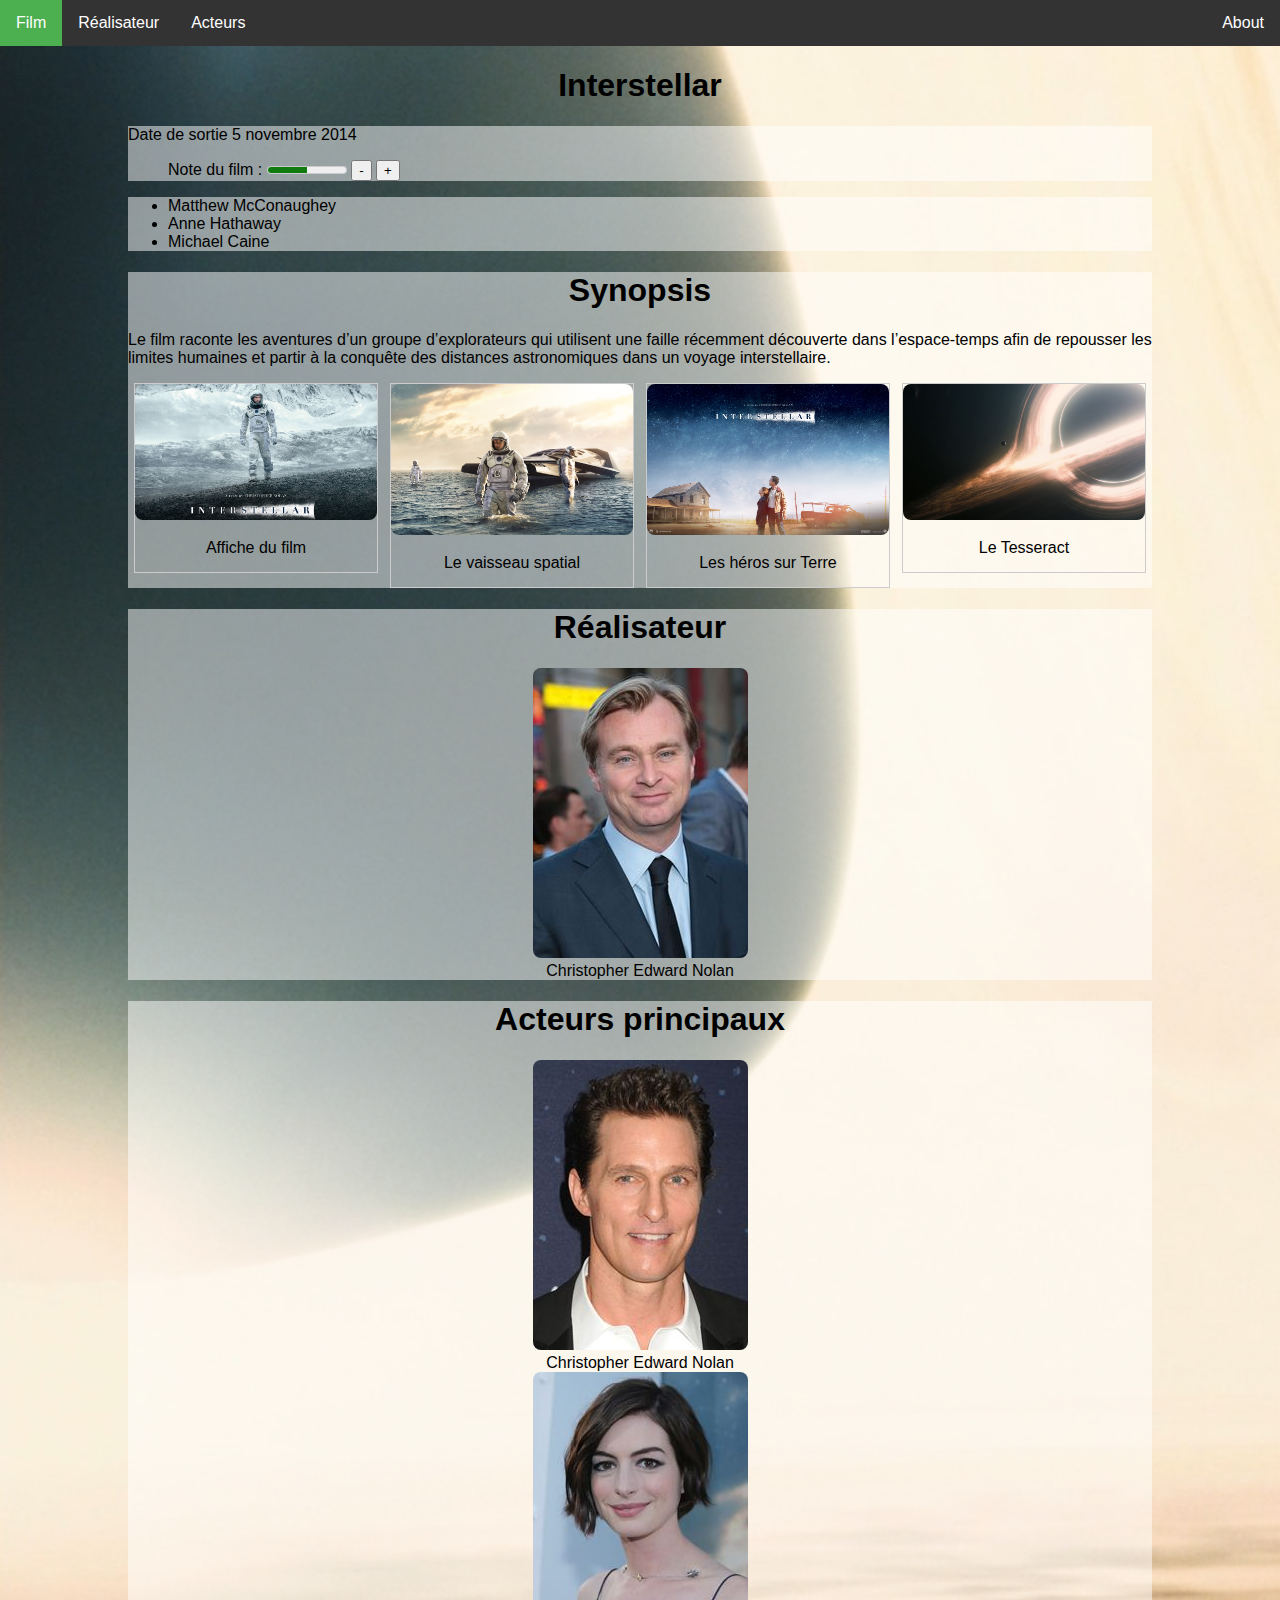
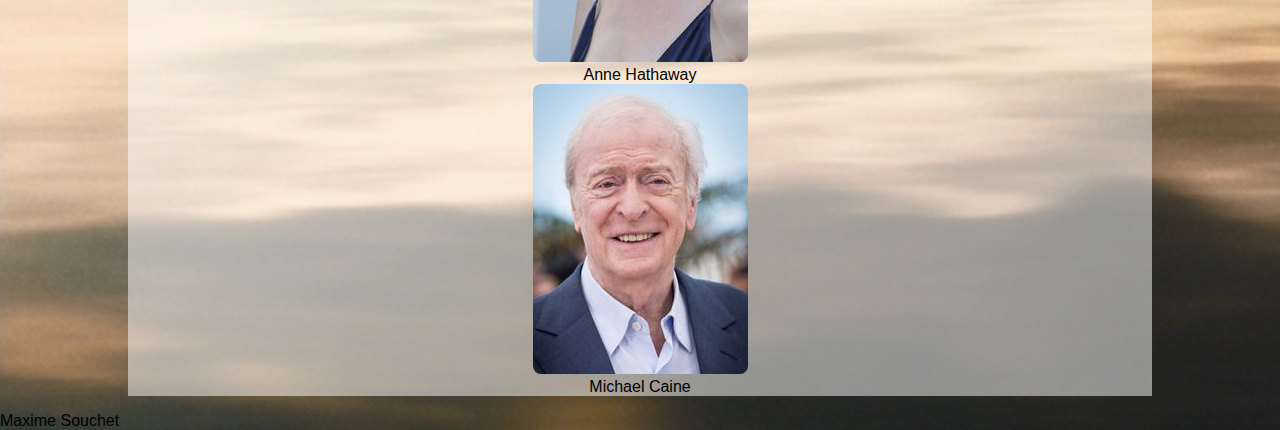
<file: Td1/index.html>
<!DOCTYPE html>
<html lang="en">
<head>
    <meta charset="UTF-8">
    <title>OpinionCritique</title>
    <link rel="stylesheet" type="text/css" href="style.css"/>
</head>
<body>
<ul class="topnav">
    <li><a class="active" href="#home">Film</a></li>
    <li><a href="#director">Réalisateur</a></li>
    <li><a href="#actor">Acteurs</a></li>
    <li class="right"><a href="#about">About</a></li>
</ul>
<section class=presentation">
    <header>
        <h1>Interstellar</h1>
    </header>
    <article class=release_date">
        <p>Date de sortie
            <time datetime="2014-05-11">5 novembre 2014</time>
        </p>
        <ul class="notation">
            <p>Note du film :
                <meter id="notation" value="50" max="100"></meter>
                <span id="pourcentage"></span>
                <input type="button" onclick="modif(-10);" value="-">
                <input type="button" onclick="modif(10);" value="+">
            </p>
        </ul>
    </article>
    <article class="actors_names">
        <ul>
            <li>Matthew McConaughey</li>
            <li>Anne Hathaway</li>
            <li>Michael Caine</li>
        </ul>
    </article>
    <article class=synopsis">
        <header>
            <h1>Synopsis</h1>
        </header>
        <p>Le film raconte les aventures d’un groupe d’explorateurs qui utilisent une faille récemment découverte dans
            l’espace-temps afin de repousser les limites humaines et partir à la conquête des distances astronomiques
            dans un voyage interstellaire. </p>
        <div class="responsive">
            <div class="gallery">
                <a target="_blank" href="img/poster.jpg">
                    <img src="img/poster.jpg" alt="Movie poster">
                </a>
                <div class="desc">Affiche du film</div>
            </div>
        </div>


        <div class="responsive">
            <div class="gallery">
                <a target="_blank" href="img/ship.jpg">
                    <img src="img/ship.jpg" alt="Spacial ship">
                </a>
                <div class="desc">Le vaisseau spatial</div>
            </div>
        </div>

        <div class="responsive">
            <div class="gallery">
                <a target="_blank" href="img/earth.jpg">
                    <img src="img/earth.jpg" alt="Heroes on Earth">
                </a>
                <div class="desc">Les héros sur Terre</div>
            </div>
        </div>

        <div class="responsive">
            <div class="gallery">
                <a target="_blank" href="img/blackhole.png">
                    <img src="img/blackhole.png" alt="Blackhole">
                </a>
                <div class="desc">Le Tesseract</div>
            </div>
        </div>

        <div class="clearfix"></div>
    </article>
    <article class="realisator">
        <h1>Réalisateur</h1>
        <figure>
            <img src="img/nolan.jpg" alt="Christopher Edward Nolan"/>
            <figcaption>Christopher Edward Nolan
            </figcaption>
        </figure>
    </article>
    <article class="actors">
        <h1>Acteurs principaux</h1>
        <figure>
            <img src="img/mcconaughey.jpg" alt="Christopher Edward Nolan"/>
            <figcaption>Christopher Edward Nolan</figcaption>

            <img src="img/hathaway.jpg" alt="Anne Hathaway"/>
            <figcaption>Anne Hathaway</figcaption>

            <img src="img/caine.jpg

" alt="Michael Caine"/>
            <figcaption>Michael Caine</figcaption>
        </figure>
    </article>
</section>
</body>
</html>

<footer>
    Maxime Souchet
</footer>
</file>
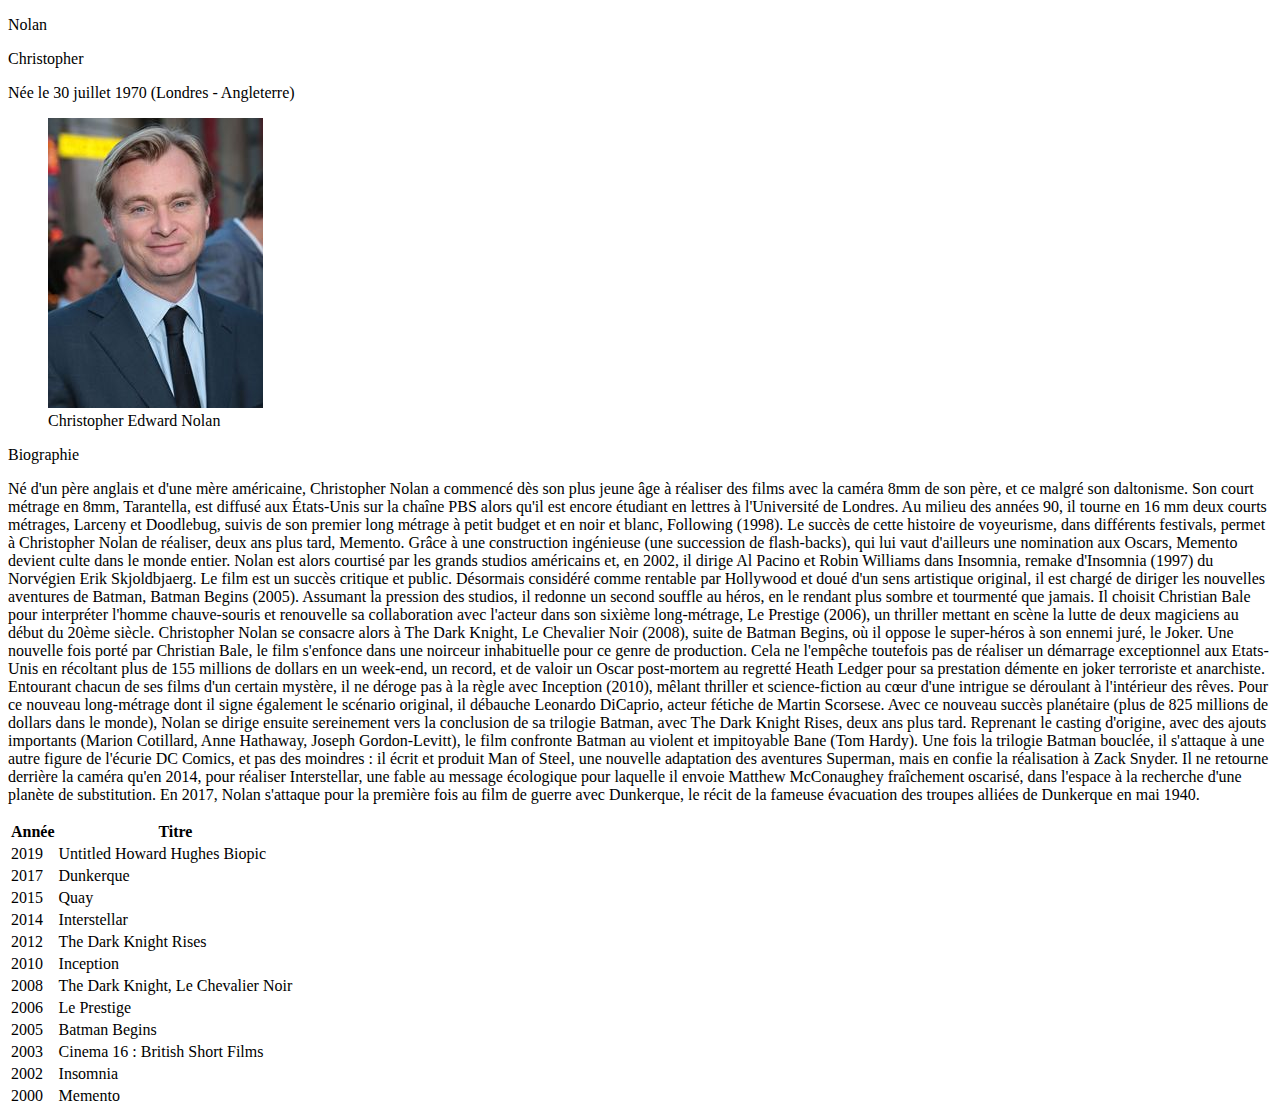
<file: Td1/director.html>
<!DOCTYPE html>
<html lang="en">
<head>
    <meta charset="UTF-8">
    <title>Title</title>
</head>
<body>
    <p>Nolan</p>
    <p>Christopher</p>
    <p>Née le  30 juillet 1970 (Londres - Angleterre)</p>
    <figure>
        <img src="img/nolan.jpg" alt="Christopher Edward Nolan" />
        <figcaption>Christopher Edward Nolan
        </figcaption>
    </figure>
    <article>
        <header>Biographie</header>
        <p>Né d'un père anglais et d'une mère américaine, Christopher Nolan a commencé dès son plus jeune âge à réaliser des films avec la caméra 8mm de son père, et ce malgré son daltonisme. Son court métrage en 8mm, Tarantella, est diffusé aux États-Unis sur la chaîne PBS alors qu'il est encore étudiant en lettres à l'Université de Londres.

            Au milieu des années 90, il tourne en 16 mm deux courts métrages, Larceny et Doodlebug, suivis de son premier long métrage à petit budget et en noir et blanc, Following (1998). Le succès de cette histoire de voyeurisme, dans différents festivals, permet à Christopher Nolan de réaliser, deux ans plus tard, Memento. Grâce à une construction ingénieuse (une succession de flash-backs), qui lui vaut d'ailleurs une nomination aux Oscars, Memento devient culte dans le monde entier. Nolan est alors courtisé par les grands studios américains et, en 2002, il dirige Al Pacino et Robin Williams dans Insomnia, remake d'Insomnia (1997) du Norvégien Erik Skjoldbjaerg. Le film est un succès critique et public.

            Désormais considéré comme rentable par Hollywood et doué d'un sens artistique original, il est chargé de diriger les nouvelles aventures de Batman, Batman Begins (2005). Assumant la pression des studios, il redonne un second souffle au héros, en le rendant plus sombre et tourmenté que jamais. Il choisit Christian Bale pour interpréter l'homme chauve-souris et renouvelle sa collaboration avec l'acteur dans son sixième long-métrage, Le Prestige (2006), un thriller mettant en scène la lutte de deux magiciens au début du 20ème siècle.

            Christopher Nolan se consacre alors à The Dark Knight, Le Chevalier Noir (2008), suite de Batman Begins, où il oppose le super-héros à son ennemi juré, le Joker. Une nouvelle fois porté par Christian Bale, le film s'enfonce dans une noirceur inhabituelle pour ce genre de production. Cela ne l'empêche toutefois pas de réaliser un démarrage exceptionnel aux Etats-Unis en récoltant plus de 155 millions de dollars en un week-end, un record, et de valoir un Oscar post-mortem au regretté Heath Ledger pour sa prestation démente en joker terroriste et anarchiste.

            Entourant chacun de ses films d'un certain mystère, il ne déroge pas à la règle avec Inception (2010), mêlant thriller et science-fiction au cœur d'une intrigue se déroulant à l'intérieur des rêves. Pour ce nouveau long-métrage dont il signe également le scénario original, il débauche Leonardo DiCaprio, acteur fétiche de Martin Scorsese. Avec ce nouveau succès planétaire (plus de 825 millions de dollars dans le monde), Nolan se dirige ensuite sereinement vers la conclusion de sa trilogie Batman, avec The Dark Knight Rises, deux ans plus tard. Reprenant le casting d'origine, avec des ajouts importants (Marion Cotillard, Anne Hathaway, Joseph Gordon-Levitt), le film confronte Batman au violent et impitoyable Bane (Tom Hardy).

            Une fois la trilogie Batman bouclée, il s'attaque à une autre figure de l'écurie DC Comics, et pas des moindres : il écrit et produit Man of Steel, une nouvelle adaptation des aventures Superman, mais en confie la réalisation à Zack Snyder. Il ne retourne derrière la caméra qu'en 2014, pour réaliser Interstellar, une fable au message écologique pour laquelle il envoie Matthew McConaughey fraîchement oscarisé, dans l'espace à la recherche d'une planète de substitution. En 2017, Nolan s'attaque pour la première fois au film de guerre avec Dunkerque, le récit de la fameuse évacuation des troupes alliées de Dunkerque en mai 1940.</p>
    </article>
    <article>
        <table>
        <thead>
        <tr>
            <th>Année</th>
            <th>Titre</th>
        </tr>
        <thead>
        <tbody>
        <tr>
            <td>2019</td>
            <td>Untitled Howard Hughes Biopic</td>
        </tr>
        <tr>
            <td>2017</td>
            <td>Dunkerque</td>
        </tr>
        <tr>
            <td>2015</td>
            <td>Quay</td>
        </tr>
        <tr>
            <td>2014</td>
            <td>Interstellar</td>
        </tr>
        <tr>
            <td>2012</td>
            <td>The Dark Knight Rises</td>
        </tr>
        <tr>
            <td>2010</td>
            <td>Inception</td>
        </tr>
        <tr>
            <td>2008</td>
            <td>The Dark Knight, Le Chevalier Noir</td>
        </tr>
        <tr>
            <td>2006</td>
            <td>Le Prestige</td>
        </tr>
        <tr>
            <td>2005</td>
            <td>Batman Begins</td>
        </tr>
        <tr>
            <td>2003</td>
            <td>Cinema 16 : British Short Films</td>
        </tr>
        <tr>
            <td>2002</td>
            <td>Insomnia</td>
        </tr>
        <tr>
            <td>2000</td>
            <td>Memento</td>
        </tr>
        </tbody>
    </table></article>
</body>
</html>
</file>
<file: Td1/style.css>
h1{
    text-align: center ;
}
body {
    background-color: #fff;
    color: #000;
    font-family: "Century Gothic", helvetica, arial, sans-serif;
    background-image: url("img/background2.jpg");
    background-size: cover;
}
div.gallery {
    border: 1px solid #ccc;
}

div.gallery:hover {
    border: 1px solid #777;
}

div.gallery img {
    width: 100%;
    height: auto;
}

div.desc {
    padding: 15px;
    text-align: center;
}

* {
    box-sizing: border-box;
}

.responsive {
    padding: 0 6px;
    float: left;
    width: 24.99999%;
}

@media only screen and (max-width: 700px) {
    .responsive {
        width: 49.99999%;
        margin: 6px 0;
    }
}

@media only screen and (max-width: 500px) {
    .responsive {
        width: 100%;
    }
}

.clearfix:after {
    content: "";
    display: table;
    clear: both;
}

article {
    background-color: rgba(255, 255, 255, 0.5);
    width: 80%;
    margin: auto;
}

.realisator {
    text-align: center;
}

.actors {
    text-align: center;
}

img{
    border-radius: 8px;
    text-align: center;
}
body {margin: 0;}

ul.topnav {
    list-style-type: none;
    margin: 0;
    padding: 0;
    overflow: hidden;
    background-color: #333;
}

ul.topnav li {float: left;}

ul.topnav li a {
    display: block;
    color: white;
    text-align: center;
    padding: 14px 16px;
    text-decoration: none;
}

ul.topnav li a:hover:not(.active) {background-color: #111;}

ul.topnav li a.active {background-color: #4CAF50;}

ul.topnav li.right {float: right;}

@media screen and (max-width: 600px){
    ul.topnav li.right,
    ul.topnav li {float: none;}
}
</file>
